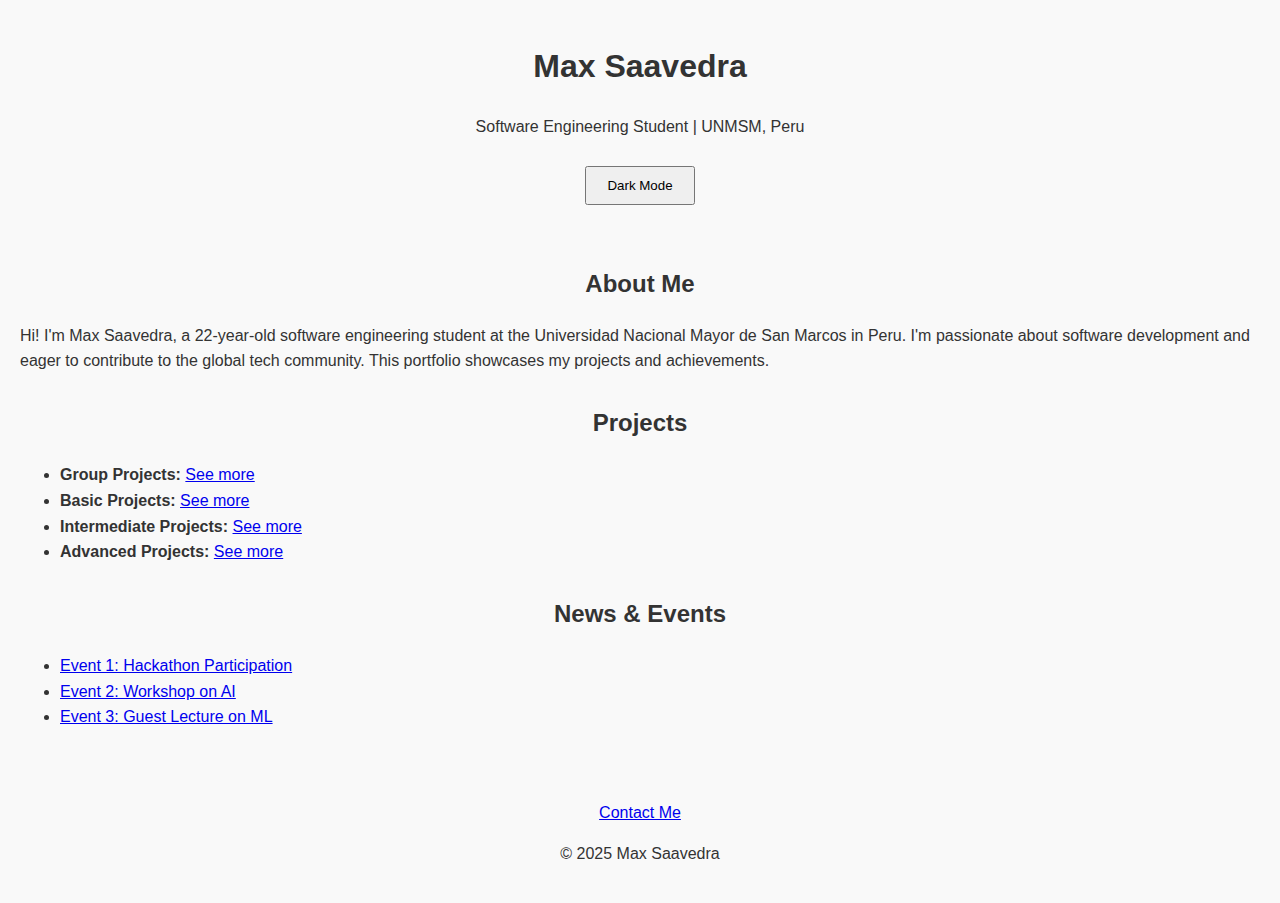
<file: index.html>
<!DOCTYPE html>
<html lang="en">
<head>
  <meta charset="UTF-8">
  <meta name="viewport" content="width=device-width, initial-scale=1.0">
  <title>Max Saavedra - Portfolio</title>
  <link rel="stylesheet" href="styles.css">
  <script defer src="script.js"></script>
</head>
<body class="light-mode">
  <header>
    <h1>Max Saavedra</h1>
    <p>Software Engineering Student | UNMSM, Peru</p>
    <button id="toggleMode">Dark Mode</button>
  </header>

  <main>
    <section id="about">
      <h2>About Me</h2>
      <p>
        Hi! I'm Max Saavedra, a 22-year-old software engineering student at 
        the Universidad Nacional Mayor de San Marcos in Peru. I'm passionate 
        about software development and eager to contribute to the global tech 
        community. This portfolio showcases my projects and achievements.
      </p>
    </section>

    <section id="projects">
      <h2>Projects</h2>
      <ul>
        <li><strong>Group Projects:</strong> <a href="#">See more</a></li>
        <li><strong>Basic Projects:</strong> <a href="#">See more</a></li>
        <li><strong>Intermediate Projects:</strong> <a href="#">See more</a></li>
        <li><strong>Advanced Projects:</strong> <a href="#">See more</a></li>
      </ul>
    </section>

    <section id="news">
      <h2>News & Events</h2>
      <ul>
        <li><a href="#">Event 1: Hackathon Participation</a></li>
        <li><a href="#">Event 2: Workshop on AI</a></li>
        <li><a href="#">Event 3: Guest Lecture on ML</a></li>
      </ul>
    </section>
  </main>

  <footer>
    <a href="contact.html">Contact Me</a>
    <p>© 2025 Max Saavedra</p>
  </footer>
</body>
</html>
</file>
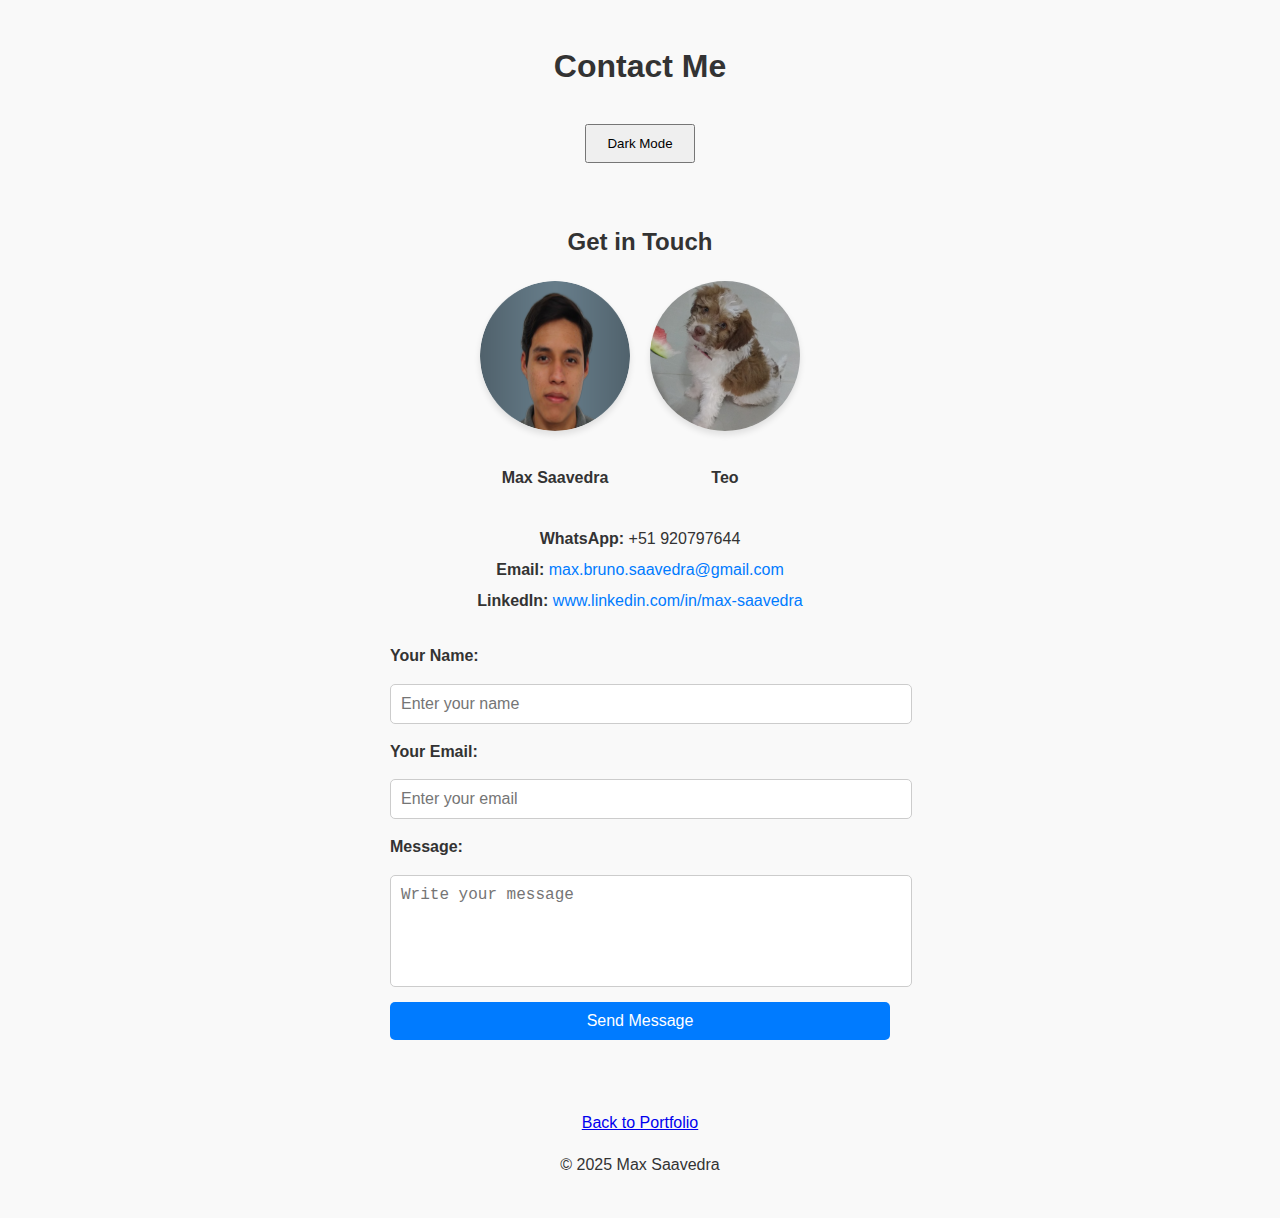
<file: contact.html>
<!DOCTYPE html>
<html lang="en">
<head>
  <meta charset="UTF-8">
  <meta name="viewport" content="width=device-width, initial-scale=1.0">
  <title>Contact - Max Saavedra</title>
  <link rel="stylesheet" href="styles.css">
  <script defer src="script.js"></script>
</head>
<body class="light-mode">
  <header>
    <h1>Contact Me</h1>
    <button id="toggleMode">Dark Mode</button>
  </header>

  <main>
    <section id="contact">
      <h2>Get in Touch</h2>
      <div class="profile-container">
        <div class="profile-card">
          <img src="images/profile.png" alt="Max Saavedra's Profile Picture" class="profile-img">
          <p><strong>Max Saavedra</strong></p>
        </div>
        <div class="profile-card">
          <img src="images/pet.jpg" alt="Teo" class="profile-img">
          <p><strong>Teo</strong></p>
        </div>
      </div>
      <div class="contact-details">
        <p><strong>WhatsApp:</strong> +51 920797644</p>
        <p><strong>Email:</strong> <a href="mailto:max.bruno.saavedra@gmail.com">max.bruno.saavedra@gmail.com</a></p>
        <p><strong>LinkedIn:</strong> <a href="https://www.linkedin.com/in/max-saavedra" target="_blank">www.linkedin.com/in/max-saavedra</a></p>
      </div>
      <form>
        <label for="name">Your Name:</label>
        <input type="text" id="name" name="name" placeholder="Enter your name" required>

        <label for="email">Your Email:</label>
        <input type="email" id="email" name="email" placeholder="Enter your email" required>

        <label for="message">Message:</label>
        <textarea id="message" name="message" rows="5" placeholder="Write your message" required></textarea>

        <button type="submit">Send Message</button>
      </form>
    </section>
  </main>

  <footer>
    <a href="index.html">Back to Portfolio</a>
    <p>© 2025 Max Saavedra</p>
  </footer>
</body>
</html>
</file>
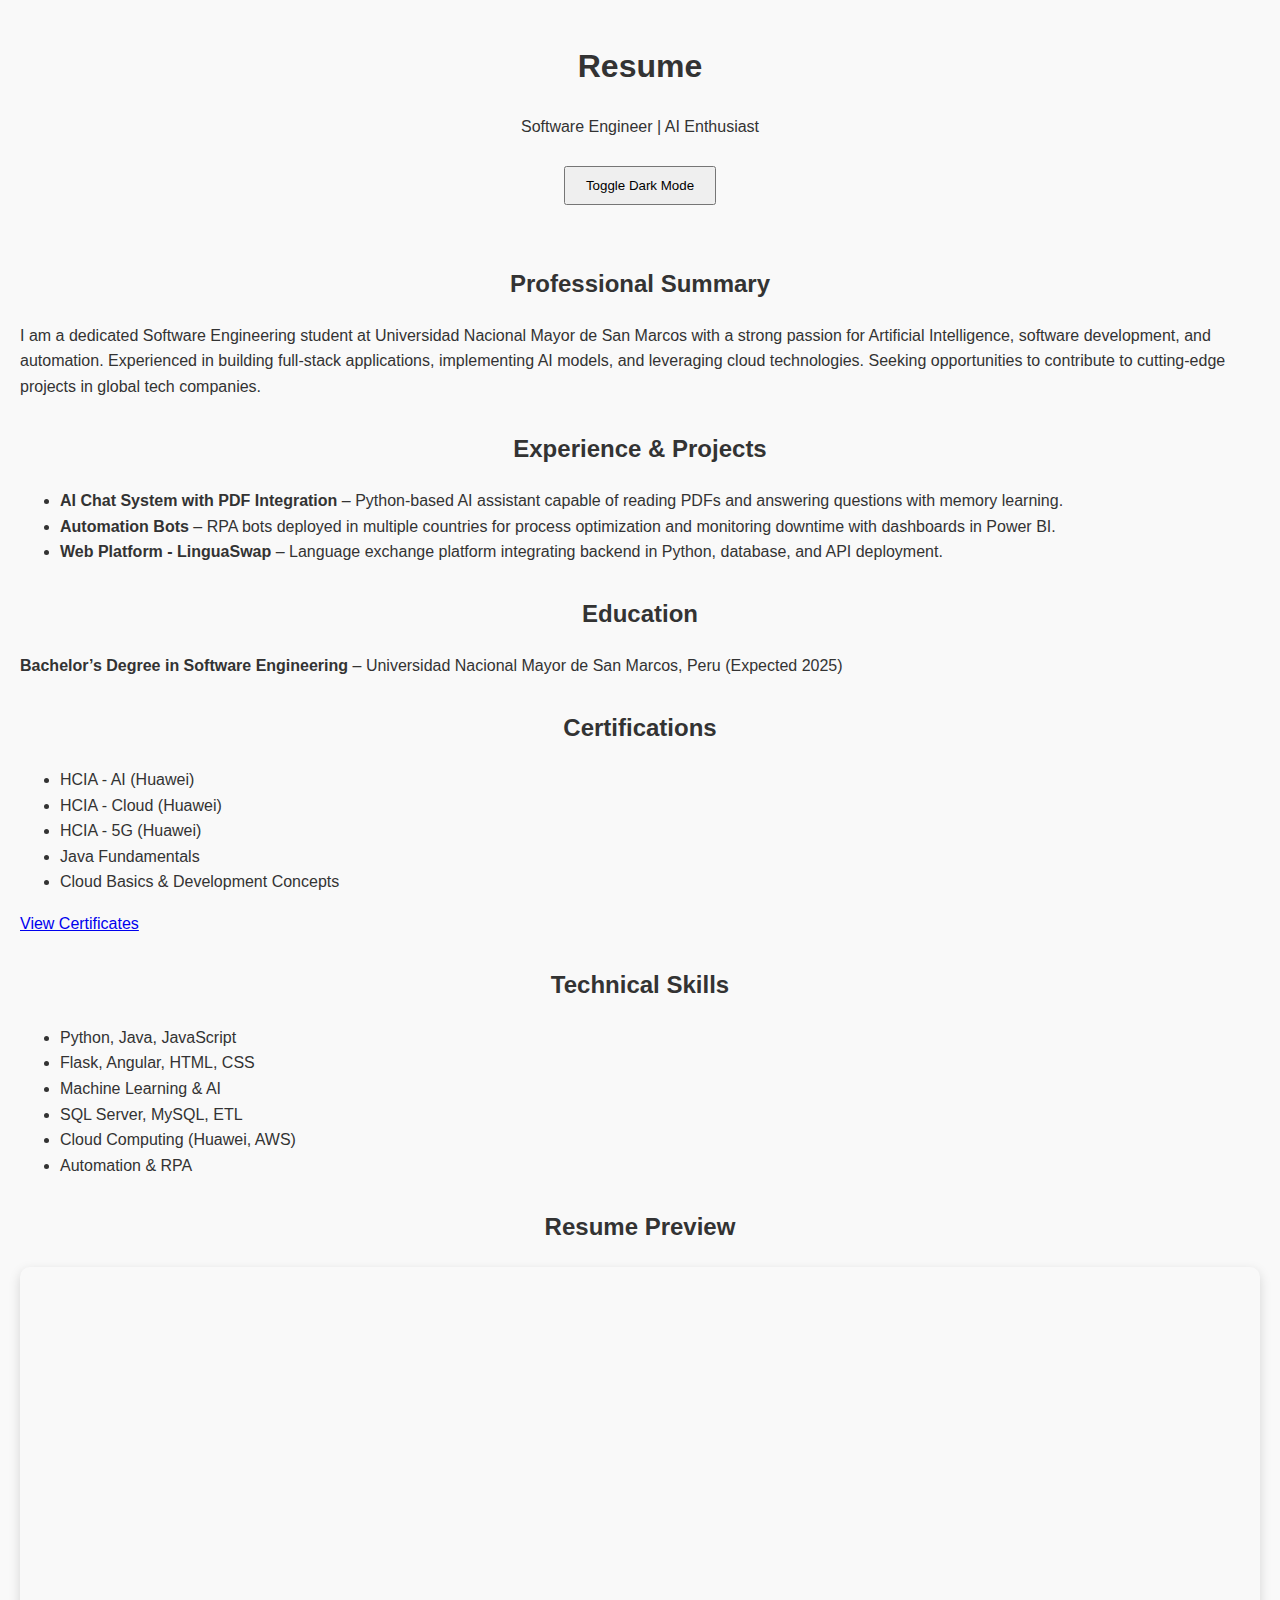
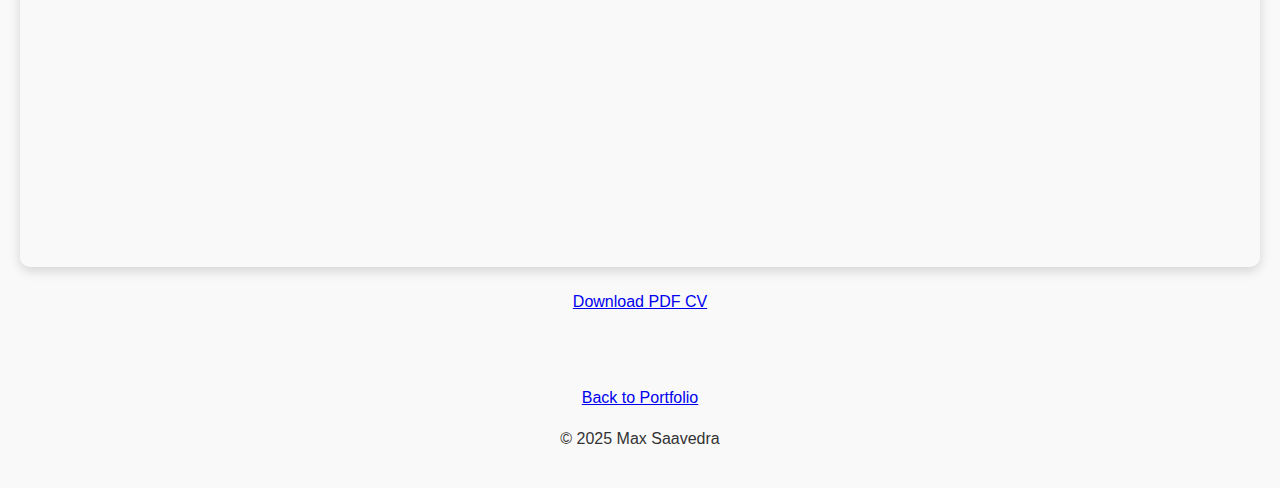
<file: resume.html>
<!DOCTYPE html>
<html lang="en">
<head>
  <meta charset="UTF-8"/>
  <meta name="viewport" content="width=device-width, initial-scale=1.0"/>
  <title>Resume - Max Saavedra</title>
  <link rel="stylesheet" href="styles.css"/>
  <script defer src="script.js"></script>
</head>
<body class="light-mode">

<header class="hero">
  <h1>Resume</h1>
  <p class="subtitle">Software Engineer | AI Enthusiast</p>
  <button id="toggleMode" class="btn">Toggle Dark Mode</button>
</header>

<main class="fade-in">
  <!-- Professional Summary -->
  <section>
    <h2>Professional Summary</h2>
    <p>
      I am a dedicated Software Engineering student at Universidad Nacional Mayor de San Marcos with a strong passion for Artificial Intelligence, software development, and automation. 
      Experienced in building full-stack applications, implementing AI models, and leveraging cloud technologies. 
      Seeking opportunities to contribute to cutting-edge projects in global tech companies.
    </p>
  </section>

  <!-- Experience -->
  <section>
    <h2>Experience & Projects</h2>
    <ul class="experience-list">
      <li>
        <strong>AI Chat System with PDF Integration</strong> – Python-based AI assistant capable of reading PDFs and answering questions with memory learning.
      </li>
      <li>
        <strong>Automation Bots</strong> – RPA bots deployed in multiple countries for process optimization and monitoring downtime with dashboards in Power BI.
      </li>
      <li>
        <strong>Web Platform - LinguaSwap</strong> – Language exchange platform integrating backend in Python, database, and API deployment.
      </li>
    </ul>
  </section>

  <!-- Education -->
  <section>
    <h2>Education</h2>
    <p><strong>Bachelor’s Degree in Software Engineering</strong> – Universidad Nacional Mayor de San Marcos, Peru (Expected 2025)</p>
  </section>

  <!-- Certifications -->
  <section>
    <h2>Certifications</h2>
    <ul>
      <li>HCIA - AI (Huawei)</li>
      <li>HCIA - Cloud (Huawei)</li>
      <li>HCIA - 5G (Huawei)</li>
      <li>Java Fundamentals</li>
      <li>Cloud Basics & Development Concepts</li>
    </ul>
    <p><a href="index.html#certificates" class="btn">View Certificates</a></p>
  </section>

  <!-- Skills -->
  <section>
    <h2>Technical Skills</h2>
    <ul class="skills-list">
      <li>Python, Java, JavaScript</li>
      <li>Flask, Angular, HTML, CSS</li>
      <li>Machine Learning & AI</li>
      <li>SQL Server, MySQL, ETL</li>
      <li>Cloud Computing (Huawei, AWS)</li>
      <li>Automation & RPA</li>
    </ul>
  </section>

  <!-- CV Preview -->
    <section>
    <h2>Resume Preview</h2>
    <div style="text-align:center;">
        <iframe 
        src="docs/Max_Saavedra_CV.pdf#toolbar=0&navpanes=0&scrollbar=0" 
        width="100%" 
        height="600px" 
        style="border: none; border-radius: 10px; box-shadow: 0 4px 12px rgba(0,0,0,0.15);">
        </iframe>
        <p style="margin-top:15px;">
        <a href="docs/Max_Saavedra_CV.pdf" class="btn" download>Download PDF CV</a>
        </p>
    </div>
    </section>

</main>

<footer>
  <a href="index.html" class="btn">Back to Portfolio</a>
  <p>© 2025 Max Saavedra</p>
</footer>

</body>
</html>
</file>
<file: styles.css>
/* General Styles */
body {
  font-family: Arial, sans-serif;
  margin: 0;
  padding: 0;
  line-height: 1.6;
  transition: background-color 0.3s, color 0.3s;
}

header, footer {
  text-align: center;
  padding: 20px;
  background-color: #333;
  color: white;
}

header button {
  margin-top: 10px;
  padding: 10px 20px;
  cursor: pointer;
}

main {
  padding: 20px;
}

section {
  margin-bottom: 30px;
}

h1, h2 {
  text-align: center;
}

/* Profile Section */
.profile-container {
  display: flex;
  justify-content: center;
  gap: 20px;
  margin-bottom: 20px;
}

.profile-card {
  text-align: center;
}

.profile-img {
  width: 150px;
  height: 150px;
  object-fit: cover;
  border-radius: 50%;
  box-shadow: 0 4px 6px rgba(0, 0, 0, 0.1);
  margin-bottom: 10px;
}

/* Contact Details */
.contact-details {
  text-align: center;
  margin-bottom: 30px;
}

.contact-details p {
  margin: 5px 0;
}

.contact-details a {
  color: #007BFF;
  text-decoration: none;
}

.contact-details a:hover {
  text-decoration: underline;
}

/* Contact Form */
form {
  max-width: 500px;
  margin: 0 auto;
  display: flex;
  flex-direction: column;
  gap: 15px;
}

form label {
  font-weight: bold;
}

form input, form textarea, form button {
  width: 100%;
  padding: 10px;
  font-size: 1rem;
  border: 1px solid #ccc;
  border-radius: 5px;
}

form textarea {
  resize: none;
}

form button {
  background-color: #007BFF;
  color: white;
  border: none;
  cursor: pointer;
}

form button:hover {
  background-color: #0056b3;
}

/* Dark and Light Mode */
body.light-mode {
  background-color: #f9f9f9;
  color: #333;
}

body.dark-mode {
  background-color: #121212;
  color: #ddd;
}

header, footer {
  background-color: inherit;
  color: inherit;
}
</file>
